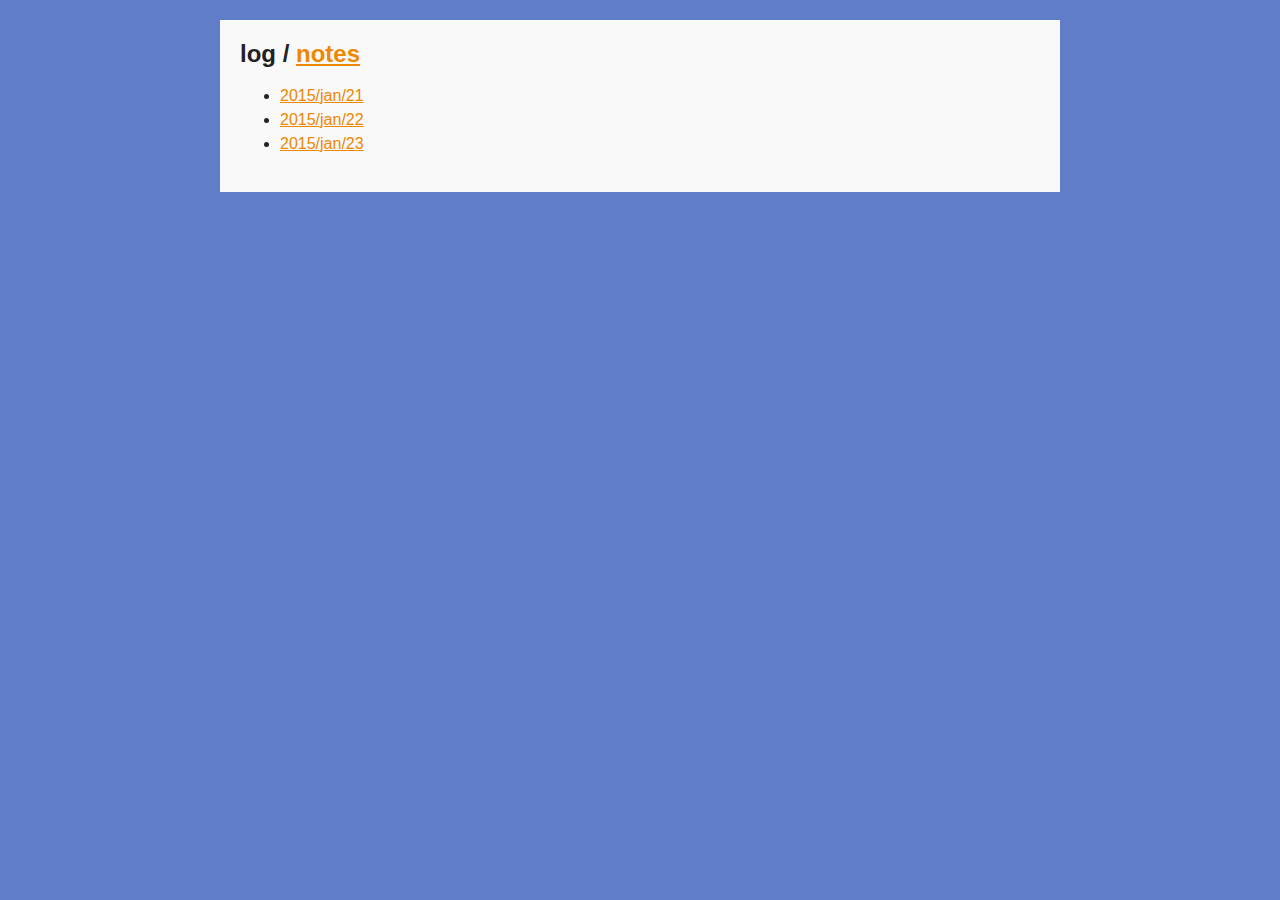
<file: index.html>
<!DOCTYPE html>
<html>
<head>
  <meta charset="utf-8">
  <meta name="generator" content="pandoc">
  <meta name="viewport" content="width=device-width, initial-scale=1.0, user-scalable=yes">
  <title>log</title>
  <style type="text/css">code{white-space: pre;}</style>
  <!--[if lt IE 9]>
    <script src="http://html5shim.googlecode.com/svn/trunk/html5.js"></script>
  <![endif]-->
  <link rel="stylesheet" href="/css/style.css">
</head>
<body>
<div id="body">
<header>
<h1 class="title">log</h1>
</header>
<div id="titlenav"><span id="title">log</span> / <a href="notes/">notes</a></div>


<ul>
<li><a href="log/2015/jan/21.html">2015/jan/21</a></li>
<li><a href="log/2015/jan/22.html">2015/jan/22</a></li>
<li><a href="log/2015/jan/23.html">2015/jan/23</a></li>
</ul>
</div>
</body>
</html>
</file>
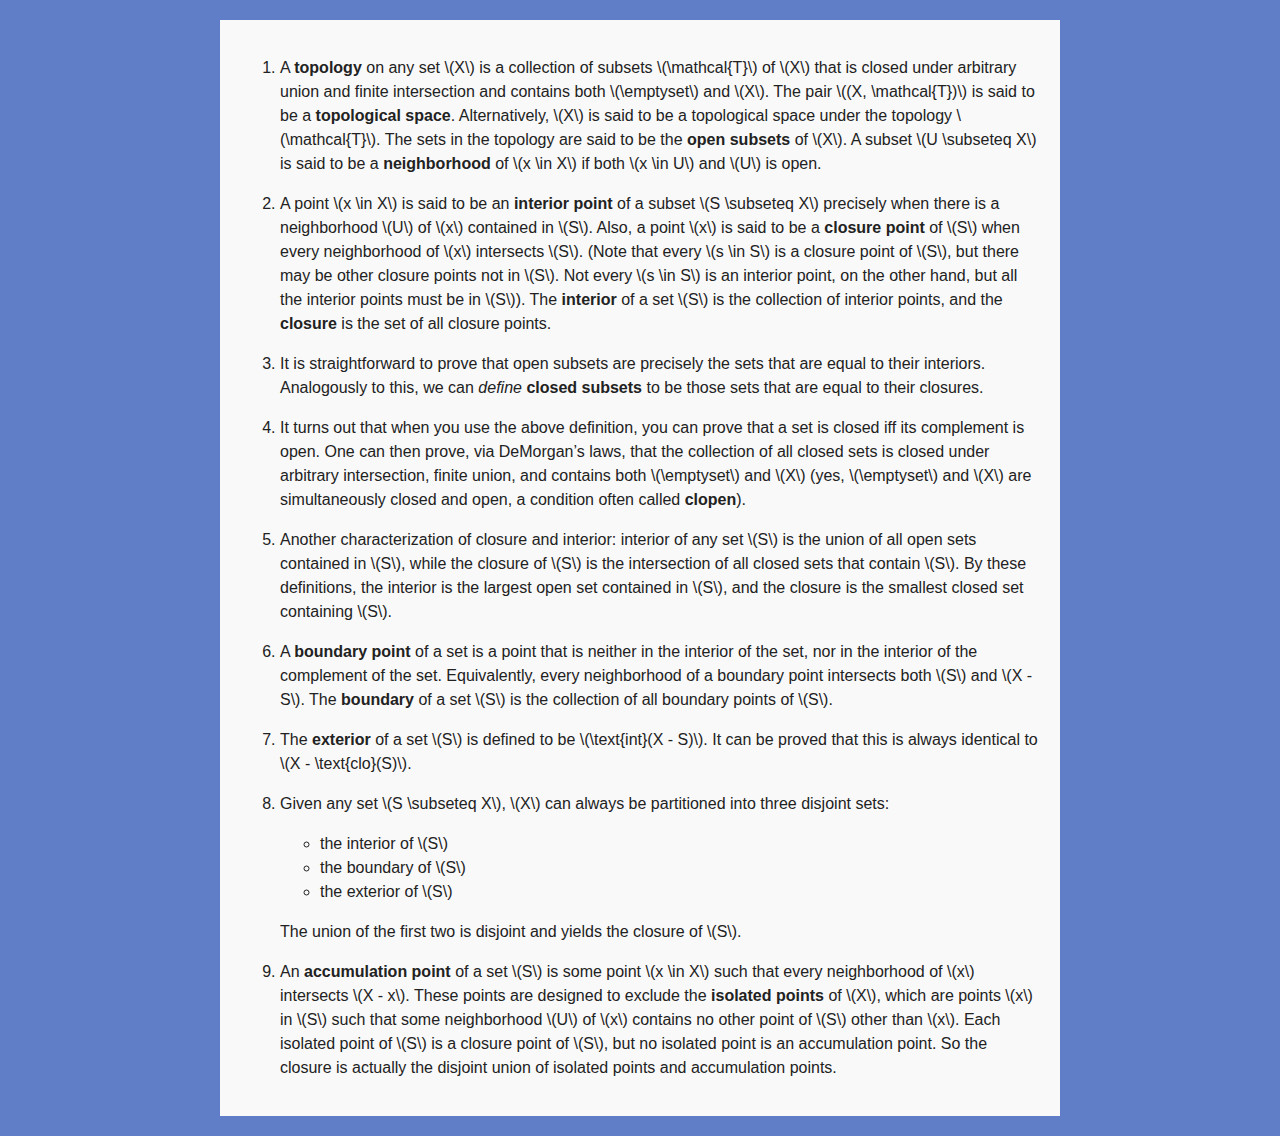
<file: notes/basic_topology.html>
<!DOCTYPE html>
<html>
<head>
  <meta charset="utf-8">
  <meta name="generator" content="pandoc">
  <meta name="viewport" content="width=device-width, initial-scale=1.0, user-scalable=yes">
  <title></title>
  <style type="text/css">code{white-space: pre;}</style>
  <!--[if lt IE 9]>
    <script src="http://html5shim.googlecode.com/svn/trunk/html5.js"></script>
  <![endif]-->
  <link rel="stylesheet" href="/css/style.css">
  <script src="http://cdn.mathjax.org/mathjax/latest/MathJax.js?config=TeX-AMS-MML_HTMLorMML" type="text/javascript">MathJax.Hub.Queue(["Typeset",MathJax.Hub]);</script>
</head>
<body>
<div id="body">
<ol type="1">
<li><p>A <strong>topology</strong> on any set <span class="math">\(X\)</span> is a collection of subsets <span class="math">\(\mathcal{T}\)</span> of <span class="math">\(X\)</span> that is closed under arbitrary union and finite intersection and contains both <span class="math">\(\emptyset\)</span> and <span class="math">\(X\)</span>. The pair <span class="math">\((X, \mathcal{T})\)</span> is said to be a <strong>topological space</strong>. Alternatively, <span class="math">\(X\)</span> is said to be a topological space under the topology <span class="math">\(\mathcal{T}\)</span>. The sets in the topology are said to be the <strong>open subsets</strong> of <span class="math">\(X\)</span>. A subset <span class="math">\(U \subseteq X\)</span> is said to be a <strong>neighborhood</strong> of <span class="math">\(x \in X\)</span> if both <span class="math">\(x \in U\)</span> and <span class="math">\(U\)</span> is open.</p></li>
<li><p>A point <span class="math">\(x \in X\)</span> is said to be an <strong>interior point</strong> of a subset <span class="math">\(S \subseteq X\)</span> precisely when there is a neighborhood <span class="math">\(U\)</span> of <span class="math">\(x\)</span> contained in <span class="math">\(S\)</span>. Also, a point <span class="math">\(x\)</span> is said to be a <strong>closure point</strong> of <span class="math">\(S\)</span> when every neighborhood of <span class="math">\(x\)</span> intersects <span class="math">\(S\)</span>. (Note that every <span class="math">\(s \in S\)</span> is a closure point of <span class="math">\(S\)</span>, but there may be other closure points not in <span class="math">\(S\)</span>. Not every <span class="math">\(s \in S\)</span> is an interior point, on the other hand, but all the interior points must be in <span class="math">\(S\)</span>). The <strong>interior</strong> of a set <span class="math">\(S\)</span> is the collection of interior points, and the <strong>closure</strong> is the set of all closure points.</p></li>
<li><p>It is straightforward to prove that open subsets are precisely the sets that are equal to their interiors. Analogously to this, we can <em>define</em> <strong>closed subsets</strong> to be those sets that are equal to their closures.</p></li>
<li><p>It turns out that when you use the above definition, you can prove that a set is closed iff its complement is open. One can then prove, via DeMorgan’s laws, that the collection of all closed sets is closed under arbitrary intersection, finite union, and contains both <span class="math">\(\emptyset\)</span> and <span class="math">\(X\)</span> (yes, <span class="math">\(\emptyset\)</span> and <span class="math">\(X\)</span> are simultaneously closed and open, a condition often called <strong>clopen</strong>).</p></li>
<li><p>Another characterization of closure and interior: interior of any set <span class="math">\(S\)</span> is the union of all open sets contained in <span class="math">\(S\)</span>, while the closure of <span class="math">\(S\)</span> is the intersection of all closed sets that contain <span class="math">\(S\)</span>. By these definitions, the interior is the largest open set contained in <span class="math">\(S\)</span>, and the closure is the smallest closed set containing <span class="math">\(S\)</span>.</p></li>
<li><p>A <strong>boundary point</strong> of a set is a point that is neither in the interior of the set, nor in the interior of the complement of the set. Equivalently, every neighborhood of a boundary point intersects both <span class="math">\(S\)</span> and <span class="math">\(X - S\)</span>. The <strong>boundary</strong> of a set <span class="math">\(S\)</span> is the collection of all boundary points of <span class="math">\(S\)</span>.</p></li>
<li><p>The <strong>exterior</strong> of a set <span class="math">\(S\)</span> is defined to be <span class="math">\(\text{int}(X - S)\)</span>. It can be proved that this is always identical to <span class="math">\(X - \text{clo}(S)\)</span>.</p></li>
<li><p>Given any set <span class="math">\(S \subseteq X\)</span>, <span class="math">\(X\)</span> can always be partitioned into three disjoint sets:</p>
<ul>
<li>the interior of <span class="math">\(S\)</span></li>
<li>the boundary of <span class="math">\(S\)</span></li>
<li>the exterior of <span class="math">\(S\)</span></li>
</ul>
<p>The union of the first two is disjoint and yields the closure of <span class="math">\(S\)</span>.</p></li>
<li><p>An <strong>accumulation point</strong> of a set <span class="math">\(S\)</span> is some point <span class="math">\(x \in X\)</span> such that every neighborhood of <span class="math">\(x\)</span> intersects <span class="math">\(X - x\)</span>. These points are designed to exclude the <strong>isolated points</strong> of <span class="math">\(X\)</span>, which are points <span class="math">\(x\)</span> in <span class="math">\(S\)</span> such that some neighborhood <span class="math">\(U\)</span> of <span class="math">\(x\)</span> contains no other point of <span class="math">\(S\)</span> other than <span class="math">\(x\)</span>. Each isolated point of <span class="math">\(S\)</span> is a closure point of <span class="math">\(S\)</span>, but no isolated point is an accumulation point. So the closure is actually the disjoint union of isolated points and accumulation points.</p></li>
</ol>
</div>
</body>
</html>
</file>
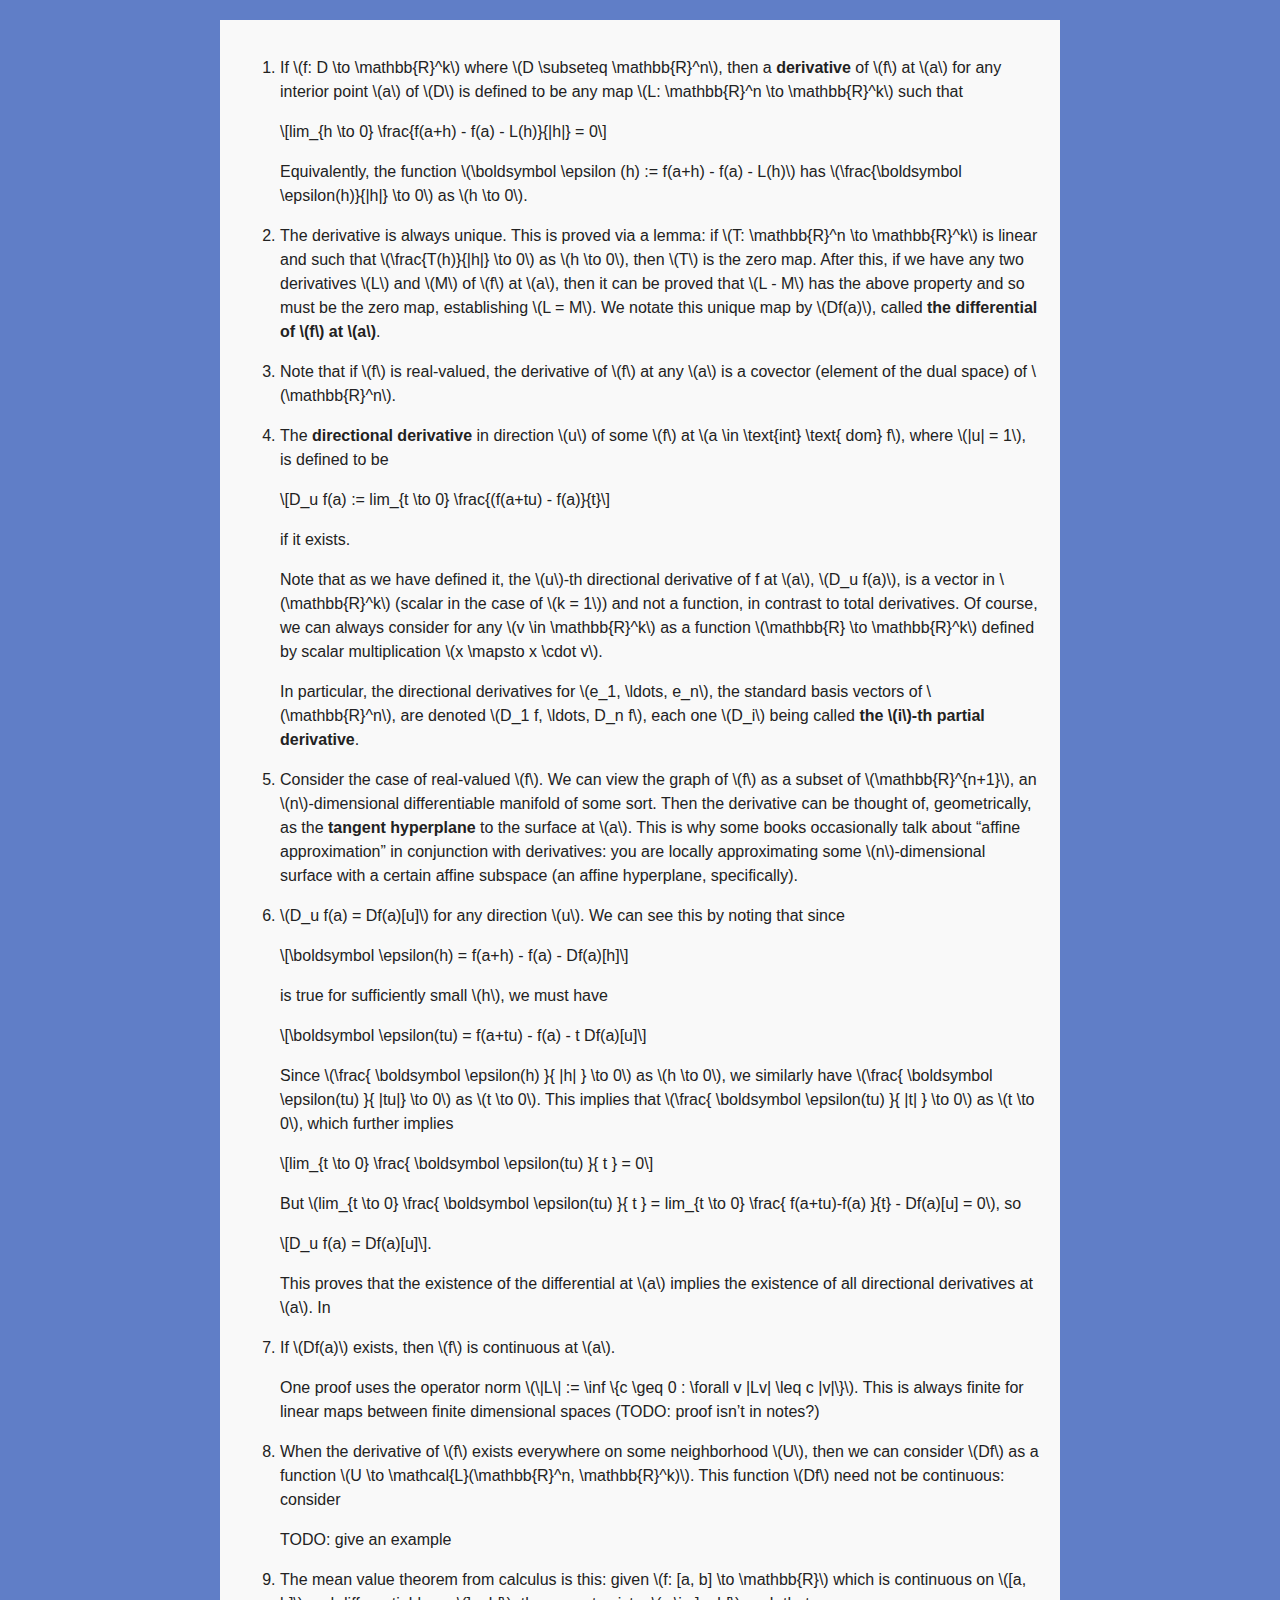
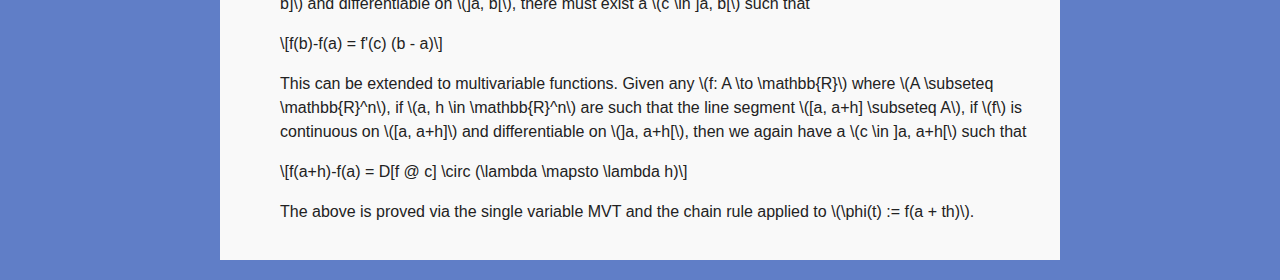
<file: notes/derivatives.html>
<!DOCTYPE html>
<html>
<head>
  <meta charset="utf-8">
  <meta name="generator" content="pandoc">
  <meta name="viewport" content="width=device-width, initial-scale=1.0, user-scalable=yes">
  <title></title>
  <style type="text/css">code{white-space: pre;}</style>
  <!--[if lt IE 9]>
    <script src="http://html5shim.googlecode.com/svn/trunk/html5.js"></script>
  <![endif]-->
  <link rel="stylesheet" href="/css/style.css">
  <script src="http://cdn.mathjax.org/mathjax/latest/MathJax.js?config=TeX-AMS-MML_HTMLorMML" type="text/javascript">MathJax.Hub.Queue(["Typeset",MathJax.Hub]);</script>
</head>
<body>
<div id="body">
<ol type="1">
<li><p>If <span class="math">\(f: D \to \mathbb{R}^k\)</span> where <span class="math">\(D \subseteq \mathbb{R}^n\)</span>, then a <strong>derivative</strong> of <span class="math">\(f\)</span> at <span class="math">\(a\)</span> for any interior point <span class="math">\(a\)</span> of <span class="math">\(D\)</span> is defined to be any map <span class="math">\(L: \mathbb{R}^n \to \mathbb{R}^k\)</span> such that</p>
<p><span class="math">\[lim_{h \to 0} \frac{f(a+h) - f(a) - L(h)}{|h|} = 0\]</span></p>
<p>Equivalently, the function <span class="math">\(\boldsymbol \epsilon (h) := f(a+h) - f(a) - L(h)\)</span> has <span class="math">\(\frac{\boldsymbol \epsilon(h)}{|h|} \to 0\)</span> as <span class="math">\(h \to 0\)</span>.</p></li>
<li><p>The derivative is always unique. This is proved via a lemma: if <span class="math">\(T: \mathbb{R}^n \to \mathbb{R}^k\)</span> is linear and such that <span class="math">\(\frac{T(h)}{|h|} \to 0\)</span> as <span class="math">\(h \to 0\)</span>, then <span class="math">\(T\)</span> is the zero map. After this, if we have any two derivatives <span class="math">\(L\)</span> and <span class="math">\(M\)</span> of <span class="math">\(f\)</span> at <span class="math">\(a\)</span>, then it can be proved that <span class="math">\(L - M\)</span> has the above property and so must be the zero map, establishing <span class="math">\(L = M\)</span>. We notate this unique map by <span class="math">\(Df(a)\)</span>, called <strong>the differential of <span class="math">\(f\)</span> at <span class="math">\(a\)</span></strong>.</p></li>
<li><p>Note that if <span class="math">\(f\)</span> is real-valued, the derivative of <span class="math">\(f\)</span> at any <span class="math">\(a\)</span> is a covector (element of the dual space) of <span class="math">\(\mathbb{R}^n\)</span>.</p></li>
<li><p>The <strong>directional derivative</strong> in direction <span class="math">\(u\)</span> of some <span class="math">\(f\)</span> at <span class="math">\(a \in \text{int} \text{ dom} f\)</span>, where <span class="math">\(|u| = 1\)</span>, is defined to be</p>
<p><span class="math">\[D_u f(a) := lim_{t \to 0} \frac{(f(a+tu) - f(a)}{t}\]</span></p>
<p>if it exists.</p>
<p>Note that as we have defined it, the <span class="math">\(u\)</span>-th directional derivative of f at <span class="math">\(a\)</span>, <span class="math">\(D_u f(a)\)</span>, is a vector in <span class="math">\(\mathbb{R}^k\)</span> (scalar in the case of <span class="math">\(k = 1\)</span>) and not a function, in contrast to total derivatives. Of course, we can always consider for any <span class="math">\(v \in \mathbb{R}^k\)</span> as a function <span class="math">\(\mathbb{R} \to \mathbb{R}^k\)</span> defined by scalar multiplication <span class="math">\(x \mapsto x \cdot v\)</span>.</p>
<p>In particular, the directional derivatives for <span class="math">\(e_1, \ldots, e_n\)</span>, the standard basis vectors of <span class="math">\(\mathbb{R}^n\)</span>, are denoted <span class="math">\(D_1 f, \ldots, D_n f\)</span>, each one <span class="math">\(D_i\)</span> being called <strong>the <span class="math">\(i\)</span>-th partial derivative</strong>.</p></li>
<li><p>Consider the case of real-valued <span class="math">\(f\)</span>. We can view the graph of <span class="math">\(f\)</span> as a subset of <span class="math">\(\mathbb{R}^{n+1}\)</span>, an <span class="math">\(n\)</span>-dimensional differentiable manifold of some sort. Then the derivative can be thought of, geometrically, as the <strong>tangent hyperplane</strong> to the surface at <span class="math">\(a\)</span>. This is why some books occasionally talk about “affine approximation” in conjunction with derivatives: you are locally approximating some <span class="math">\(n\)</span>-dimensional surface with a certain affine subspace (an affine hyperplane, specifically).</p></li>
<li><p><span class="math">\(D_u f(a) = Df(a)[u]\)</span> for any direction <span class="math">\(u\)</span>. We can see this by noting that since</p>
<p><span class="math">\[\boldsymbol \epsilon(h) = f(a+h) - f(a) - Df(a)[h]\]</span></p>
<p>is true for sufficiently small <span class="math">\(h\)</span>, we must have</p>
<p><span class="math">\[\boldsymbol \epsilon(tu) = f(a+tu) - f(a) - t Df(a)[u]\]</span></p>
<p>Since <span class="math">\(\frac{ \boldsymbol \epsilon(h) }{ |h| } \to 0\)</span> as <span class="math">\(h \to 0\)</span>, we similarly have <span class="math">\(\frac{ \boldsymbol \epsilon(tu) }{ |tu|} \to 0\)</span> as <span class="math">\(t \to 0\)</span>. This implies that <span class="math">\(\frac{ \boldsymbol \epsilon(tu) }{ |t| } \to 0\)</span> as <span class="math">\(t \to 0\)</span>, which further implies</p>
<p><span class="math">\[lim_{t \to 0} \frac{ \boldsymbol \epsilon(tu) }{ t } = 0\]</span></p>
<p>But <span class="math">\(lim_{t \to 0} \frac{ \boldsymbol \epsilon(tu) }{ t } = lim_{t \to 0} \frac{ f(a+tu)-f(a) }{t} - Df(a)[u] = 0\)</span>, so</p>
<p><span class="math">\[D_u f(a) = Df(a)[u]\]</span>.</p>
<p>This proves that the existence of the differential at <span class="math">\(a\)</span> implies the existence of all directional derivatives at <span class="math">\(a\)</span>. In</p></li>
<li><p>If <span class="math">\(Df(a)\)</span> exists, then <span class="math">\(f\)</span> is continuous at <span class="math">\(a\)</span>.</p>
<p>One proof uses the operator norm <span class="math">\(\|L\| := \inf \{c \geq 0 : \forall v |Lv| \leq c |v|\}\)</span>. This is always finite for linear maps between finite dimensional spaces (TODO: proof isn’t in notes?)</p></li>
<li><p>When the derivative of <span class="math">\(f\)</span> exists everywhere on some neighborhood <span class="math">\(U\)</span>, then we can consider <span class="math">\(Df\)</span> as a function <span class="math">\(U \to \mathcal{L}(\mathbb{R}^n, \mathbb{R}^k)\)</span>. This function <span class="math">\(Df\)</span> need not be continuous: consider</p>
<p>TODO: give an example</p></li>
<li><p>The mean value theorem from calculus is this: given <span class="math">\(f: [a, b] \to \mathbb{R}\)</span> which is continuous on <span class="math">\([a, b]\)</span> and differentiable on <span class="math">\(]a, b[\)</span>, there must exist a <span class="math">\(c \in ]a, b[\)</span> such that</p>
<p><span class="math">\[f(b)-f(a) = f&#39;(c) (b - a)\]</span></p>
<p>This can be extended to multivariable functions. Given any <span class="math">\(f: A \to \mathbb{R}\)</span> where <span class="math">\(A \subseteq \mathbb{R}^n\)</span>, if <span class="math">\(a, h \in \mathbb{R}^n\)</span> are such that the line segment <span class="math">\([a, a+h] \subseteq A\)</span>, if <span class="math">\(f\)</span> is continuous on <span class="math">\([a, a+h]\)</span> and differentiable on <span class="math">\(]a, a+h[\)</span>, then we again have a <span class="math">\(c \in ]a, a+h[\)</span> such that</p>
<p><span class="math">\[f(a+h)-f(a) = D[f @ c] \circ (\lambda \mapsto \lambda h)\]</span></p>
<p>The above is proved via the single variable MVT and the chain rule applied to <span class="math">\(\phi(t) := f(a + th)\)</span>.</p></li>
</ol>
</div>
</body>
</html>
</file>
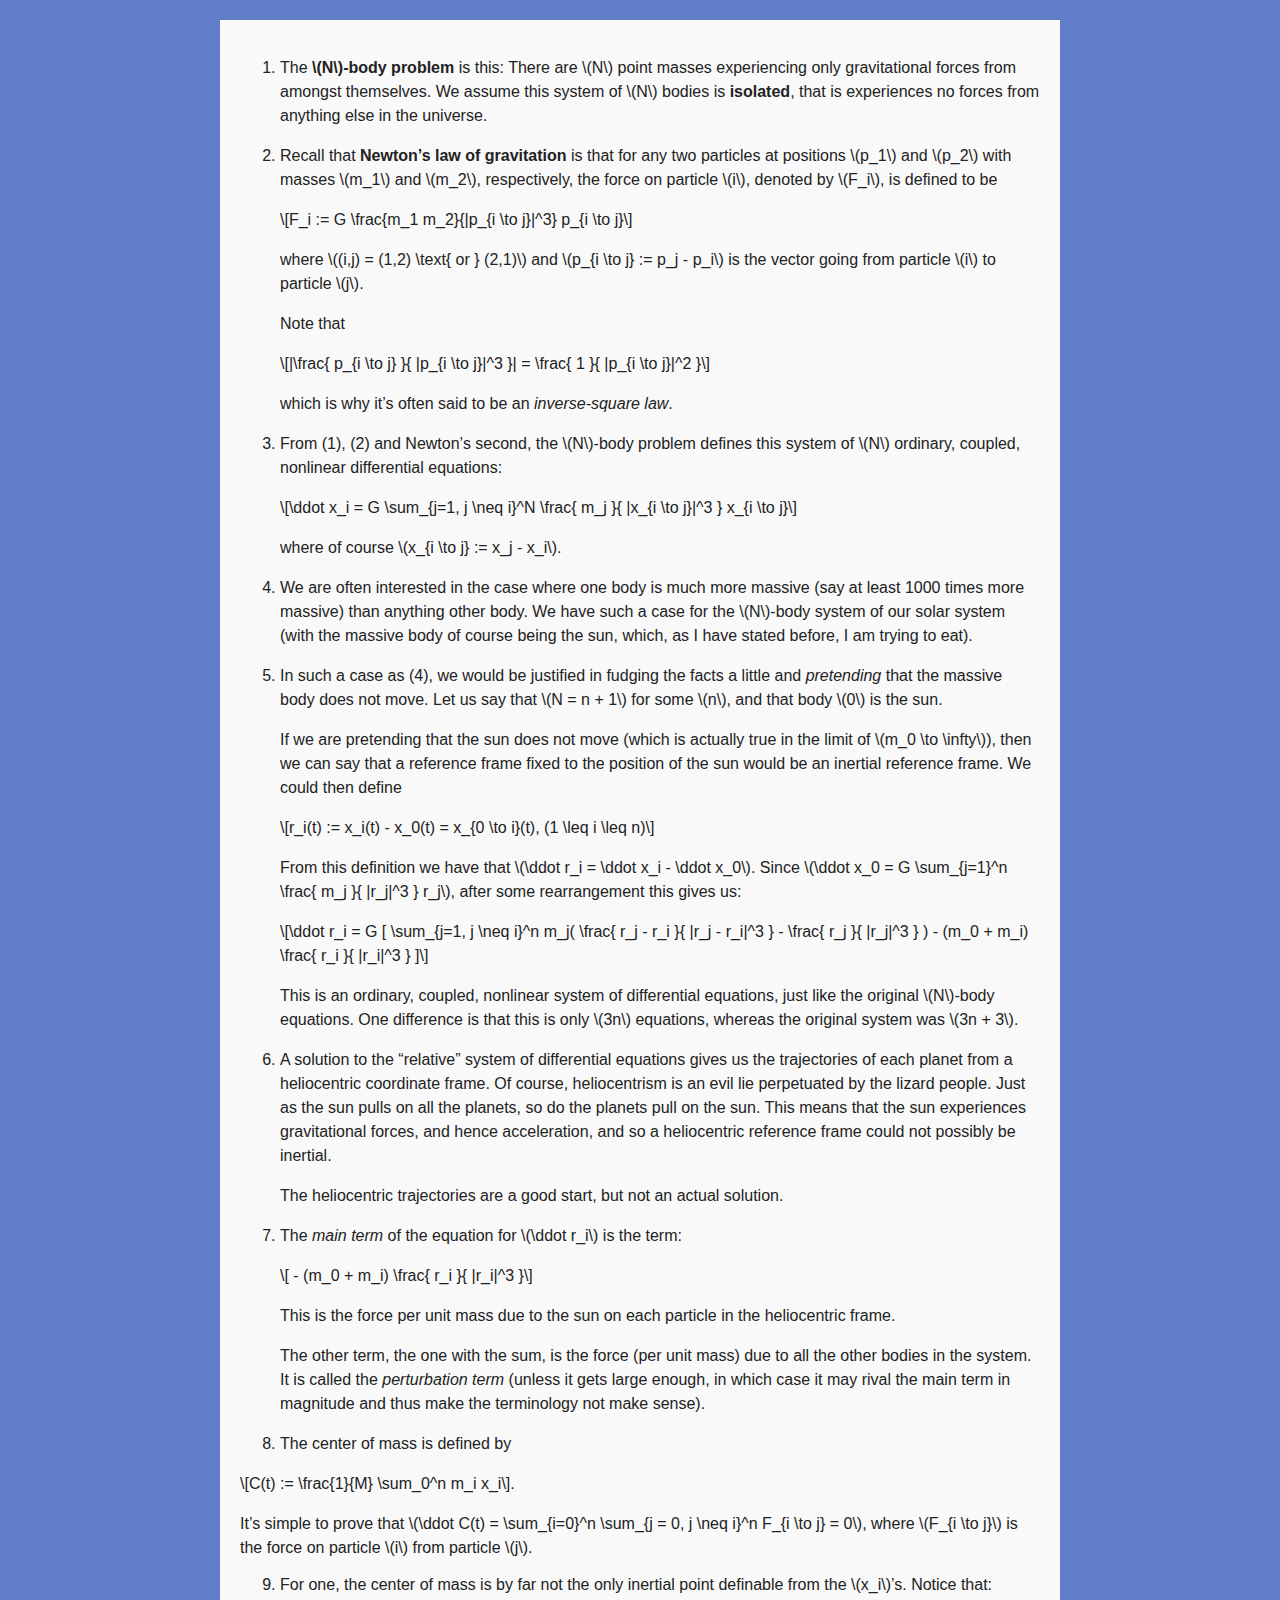
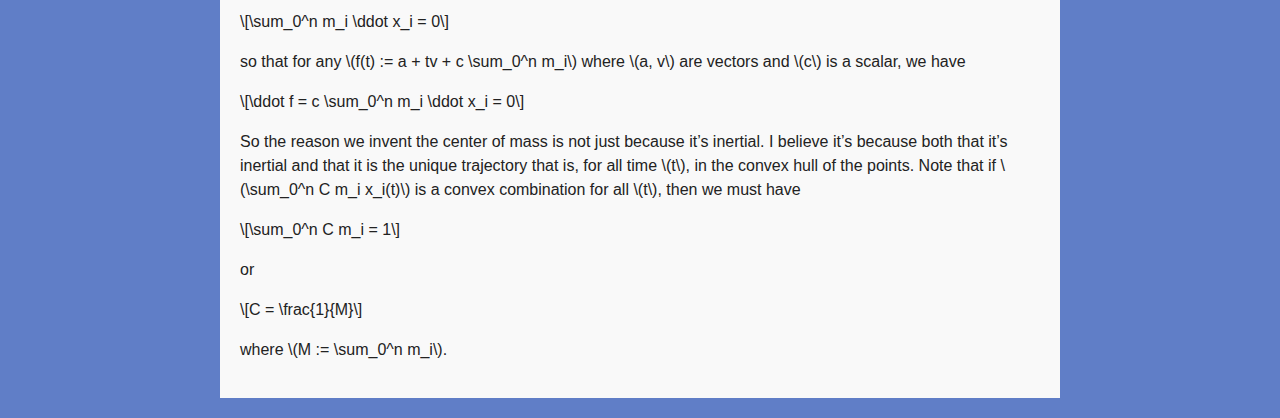
<file: notes/nbody.html>
<!DOCTYPE html>
<html>
<head>
  <meta charset="utf-8">
  <meta name="generator" content="pandoc">
  <meta name="viewport" content="width=device-width, initial-scale=1.0, user-scalable=yes">
  <title></title>
  <style type="text/css">code{white-space: pre;}</style>
  <!--[if lt IE 9]>
    <script src="http://html5shim.googlecode.com/svn/trunk/html5.js"></script>
  <![endif]-->
  <link rel="stylesheet" href="/css/style.css">
  <script src="http://cdn.mathjax.org/mathjax/latest/MathJax.js?config=TeX-AMS-MML_HTMLorMML" type="text/javascript">MathJax.Hub.Queue(["Typeset",MathJax.Hub]);</script>
</head>
<body>
<div id="body">
<ol type="1">
<li><p>The <strong><span class="math">\(N\)</span>-body problem</strong> is this: There are <span class="math">\(N\)</span> point masses experiencing only gravitational forces from amongst themselves. We assume this system of <span class="math">\(N\)</span> bodies is <strong>isolated</strong>, that is experiences no forces from anything else in the universe.</p></li>
<li><p>Recall that <strong>Newton’s law of gravitation</strong> is that for any two particles at positions <span class="math">\(p_1\)</span> and <span class="math">\(p_2\)</span> with masses <span class="math">\(m_1\)</span> and <span class="math">\(m_2\)</span>, respectively, the force on particle <span class="math">\(i\)</span>, denoted by <span class="math">\(F_i\)</span>, is defined to be</p>
<p><span class="math">\[F_i := G \frac{m_1 m_2}{|p_{i \to j}|^3} p_{i \to j}\]</span></p>
<p>where <span class="math">\((i,j) = (1,2) \text{ or } (2,1)\)</span> and <span class="math">\(p_{i \to j} := p_j - p_i\)</span> is the vector going from particle <span class="math">\(i\)</span> to particle <span class="math">\(j\)</span>.</p>
<p>Note that</p>
<p><span class="math">\[|\frac{ p_{i \to j} }{ |p_{i \to j}|^3 }| = \frac{ 1 }{ |p_{i \to j}|^2 }\]</span></p>
<p>which is why it’s often said to be an <em>inverse-square law</em>.</p></li>
<li><p>From (1), (2) and Newton’s second, the <span class="math">\(N\)</span>-body problem defines this system of <span class="math">\(N\)</span> ordinary, coupled, nonlinear differential equations:</p>
<p><span class="math">\[\ddot x_i = G \sum_{j=1, j \neq i}^N \frac{ m_j }{ |x_{i \to j}|^3 } x_{i \to j}\]</span></p>
<p>where of course <span class="math">\(x_{i \to j} := x_j - x_i\)</span>.</p></li>
<li><p>We are often interested in the case where one body is much more massive (say at least 1000 times more massive) than anything other body. We have such a case for the <span class="math">\(N\)</span>-body system of our solar system (with the massive body of course being the sun, which, as I have stated before, I am trying to eat).</p></li>
<li><p>In such a case as (4), we would be justified in fudging the facts a little and <em>pretending</em> that the massive body does not move. Let us say that <span class="math">\(N = n + 1\)</span> for some <span class="math">\(n\)</span>, and that body <span class="math">\(0\)</span> is the sun.</p>
<p>If we are pretending that the sun does not move (which is actually true in the limit of <span class="math">\(m_0 \to \infty\)</span>), then we can say that a reference frame fixed to the position of the sun would be an inertial reference frame. We could then define</p>
<p><span class="math">\[r_i(t) := x_i(t) - x_0(t) = x_{0 \to i}(t), (1 \leq i \leq n)\]</span></p>
<p>From this definition we have that <span class="math">\(\ddot r_i = \ddot x_i - \ddot x_0\)</span>. Since <span class="math">\(\ddot x_0 = G \sum_{j=1}^n \frac{ m_j }{ |r_j|^3 } r_j\)</span>, after some rearrangement this gives us:</p>
<p><span class="math">\[\ddot r_i = G [ 
  \sum_{j=1, j \neq i}^n m_j( \frac{ r_j - r_i }{ |r_j - r_i|^3 } - \frac{ r_j }{ |r_j|^3 } ) 
  - (m_0 + m_i) \frac{ r_i }{ |r_i|^3 }
]\]</span></p>
<p>This is an ordinary, coupled, nonlinear system of differential equations, just like the original <span class="math">\(N\)</span>-body equations. One difference is that this is only <span class="math">\(3n\)</span> equations, whereas the original system was <span class="math">\(3n + 3\)</span>.</p></li>
<li><p>A solution to the “relative” system of differential equations gives us the trajectories of each planet from a heliocentric coordinate frame. Of course, heliocentrism is an evil lie perpetuated by the lizard people. Just as the sun pulls on all the planets, so do the planets pull on the sun. This means that the sun experiences gravitational forces, and hence acceleration, and so a heliocentric reference frame could not possibly be inertial.</p>
<p>The heliocentric trajectories are a good start, but not an actual solution.</p></li>
<li><p>The <em>main term</em> of the equation for <span class="math">\(\ddot r_i\)</span> is the term:</p>
<p><span class="math">\[ - (m_0 + m_i) \frac{ r_i }{ |r_i|^3 }\]</span></p>
<p>This is the force per unit mass due to the sun on each particle in the heliocentric frame.</p>
<p>The other term, the one with the sum, is the force (per unit mass) due to all the other bodies in the system. It is called the <em>perturbation term</em> (unless it gets large enough, in which case it may rival the main term in magnitude and thus make the terminology not make sense).</p></li>
<li><p>The center of mass is defined by</p></li>
</ol>
<p><span class="math">\[C(t) := \frac{1}{M} \sum_0^n m_i x_i\]</span>.</p>
<p>It’s simple to prove that <span class="math">\(\ddot C(t) = \sum_{i=0}^n \sum_{j = 0, j \neq i}^n F_{i \to j} = 0\)</span>, where <span class="math">\(F_{i \to j}\)</span> is the force on particle <span class="math">\(i\)</span> from particle <span class="math">\(j\)</span>.</p>
<ol start="9" type="1">
<li>For one, the center of mass is by far not the only inertial point definable from the <span class="math">\(x_i\)</span>’s. Notice that:</li>
</ol>
<p><span class="math">\[\sum_0^n m_i \ddot x_i = 0\]</span></p>
<p>so that for any <span class="math">\(f(t) := a + tv + c \sum_0^n m_i\)</span> where <span class="math">\(a, v\)</span> are vectors and <span class="math">\(c\)</span> is a scalar, we have</p>
<p><span class="math">\[\ddot f = c \sum_0^n m_i \ddot x_i = 0\]</span></p>
<p>So the reason we invent the center of mass is not just because it’s inertial. I believe it’s because both that it’s inertial and that it is the unique trajectory that is, for all time <span class="math">\(t\)</span>, in the convex hull of the points. Note that if <span class="math">\(\sum_0^n C m_i x_i(t)\)</span> is a convex combination for all <span class="math">\(t\)</span>, then we must have</p>
<p><span class="math">\[\sum_0^n C m_i = 1\]</span></p>
<p>or</p>
<p><span class="math">\[C = \frac{1}{M}\]</span></p>
<p>where <span class="math">\(M := \sum_0^n m_i\)</span>.</p>
</div>
</body>
</html>
</file>
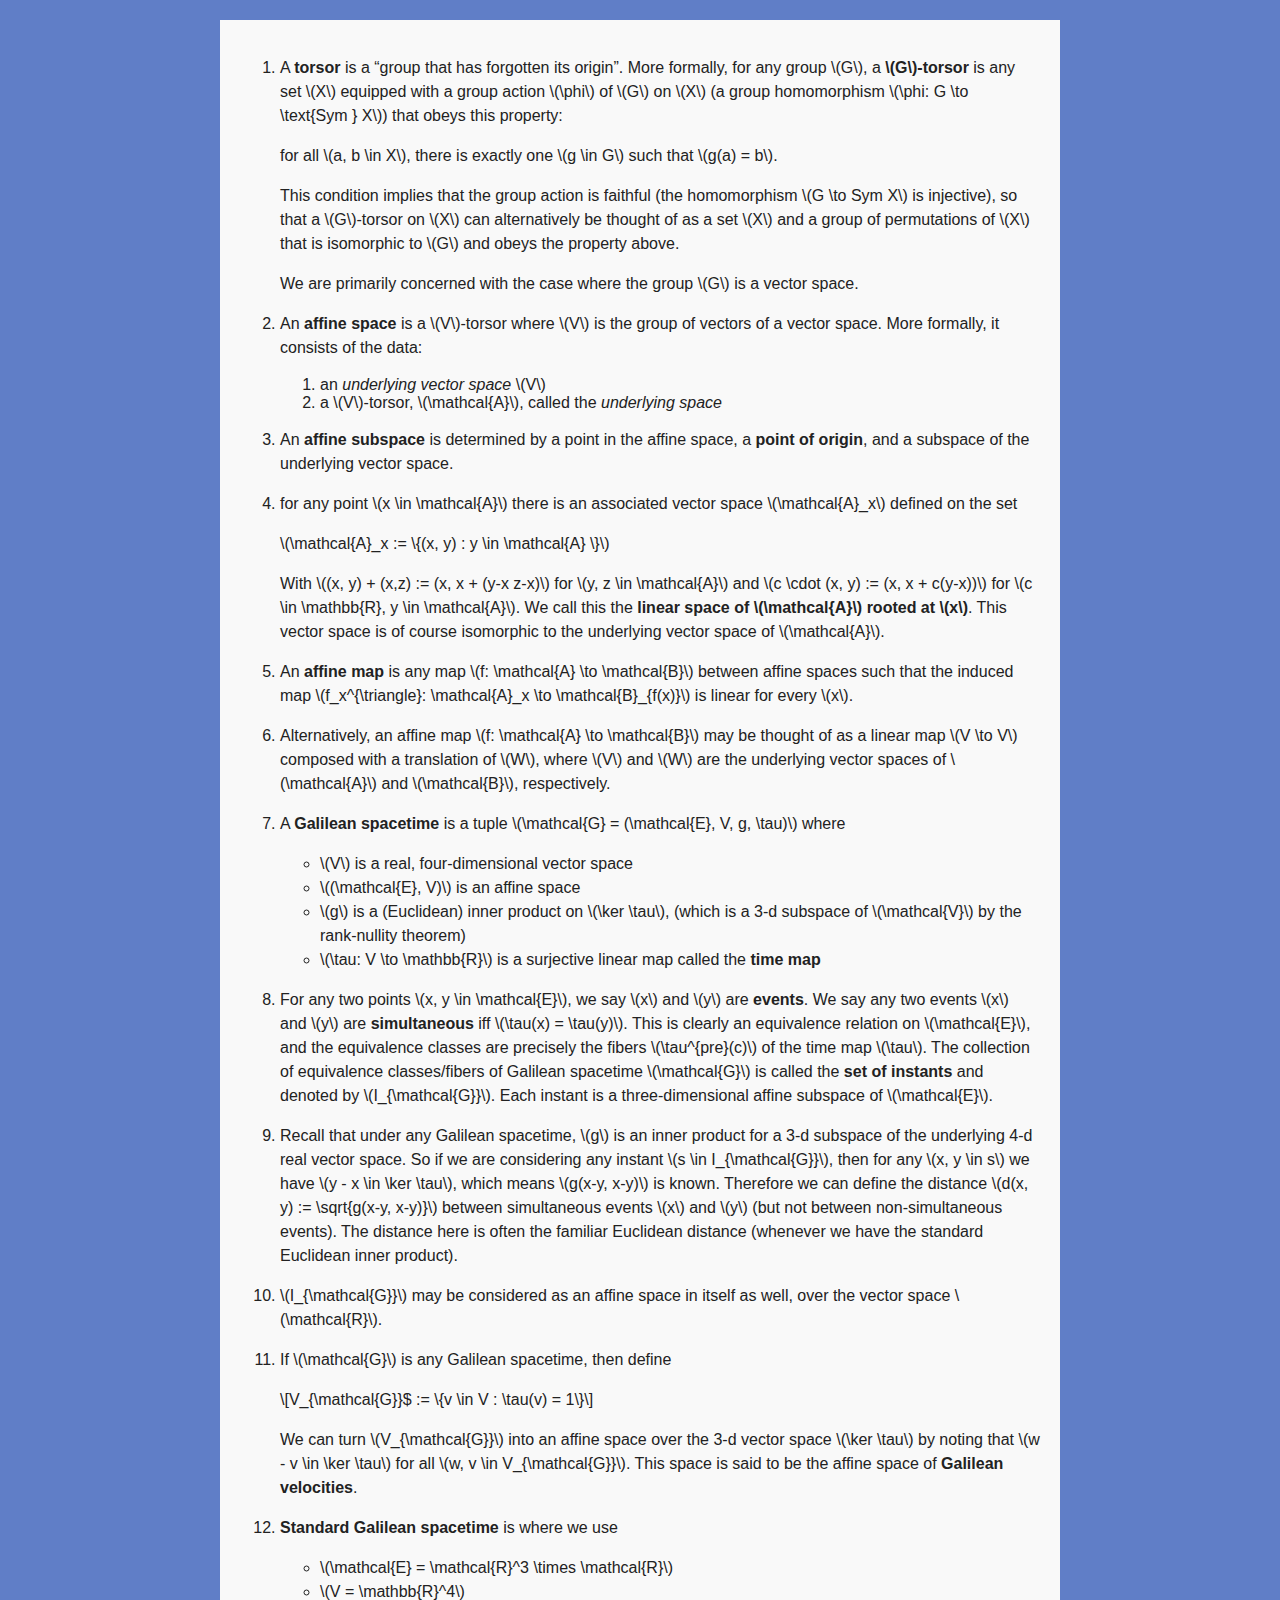
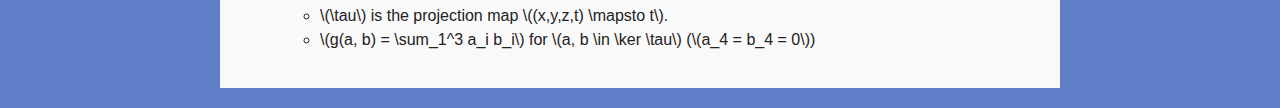
<file: notes/torsors_galilean_spacetime.html>
<!DOCTYPE html>
<html>
<head>
  <meta charset="utf-8">
  <meta name="generator" content="pandoc">
  <meta name="viewport" content="width=device-width, initial-scale=1.0, user-scalable=yes">
  <title></title>
  <style type="text/css">code{white-space: pre;}</style>
  <!--[if lt IE 9]>
    <script src="http://html5shim.googlecode.com/svn/trunk/html5.js"></script>
  <![endif]-->
  <link rel="stylesheet" href="/css/style.css">
  <script src="http://cdn.mathjax.org/mathjax/latest/MathJax.js?config=TeX-AMS-MML_HTMLorMML" type="text/javascript">MathJax.Hub.Queue(["Typeset",MathJax.Hub]);</script>
</head>
<body>
<div id="body">
<ol type="1">
<li><p>A <strong>torsor</strong> is a “group that has forgotten its origin”. More formally, for any group <span class="math">\(G\)</span>, a <strong><span class="math">\(G\)</span>-torsor</strong> is any set <span class="math">\(X\)</span> equipped with a group action <span class="math">\(\phi\)</span> of <span class="math">\(G\)</span> on <span class="math">\(X\)</span> (a group homomorphism <span class="math">\(\phi: G \to \text{Sym } X\)</span>) that obeys this property:</p>
<p>for all <span class="math">\(a, b \in X\)</span>, there is exactly one <span class="math">\(g \in G\)</span> such that <span class="math">\(g(a) = b\)</span>.</p>
<p>This condition implies that the group action is faithful (the homomorphism <span class="math">\(G \to Sym X\)</span> is injective), so that a <span class="math">\(G\)</span>-torsor on <span class="math">\(X\)</span> can alternatively be thought of as a set <span class="math">\(X\)</span> and a group of permutations of <span class="math">\(X\)</span> that is isomorphic to <span class="math">\(G\)</span> and obeys the property above.</p>
<p>We are primarily concerned with the case where the group <span class="math">\(G\)</span> is a vector space.</p></li>
<li><p>An <strong>affine space</strong> is a <span class="math">\(V\)</span>-torsor where <span class="math">\(V\)</span> is the group of vectors of a vector space. More formally, it consists of the data:</p>
<ol type="1">
<li>an <em>underlying vector space</em> <span class="math">\(V\)</span></li>
<li>a <span class="math">\(V\)</span>-torsor, <span class="math">\(\mathcal{A}\)</span>, called the <em>underlying space</em></li>
</ol></li>
<li><p>An <strong>affine subspace</strong> is determined by a point in the affine space, a <strong>point of origin</strong>, and a subspace of the underlying vector space.</p></li>
<li><p>for any point <span class="math">\(x \in \mathcal{A}\)</span> there is an associated vector space <span class="math">\(\mathcal{A}_x\)</span> defined on the set</p>
<p><span class="math">\(\mathcal{A}_x := \{(x, y) : y \in \mathcal{A} \}\)</span></p>
<p>With <span class="math">\((x, y) + (x,z) := (x, x + (y-x  z-x)\)</span> for <span class="math">\(y, z \in \mathcal{A}\)</span> and <span class="math">\(c \cdot (x, y) := (x, x + c(y-x))\)</span> for <span class="math">\(c \in \mathbb{R}, y \in \mathcal{A}\)</span>. We call this the <strong>linear space of <span class="math">\(\mathcal{A}\)</span> rooted at <span class="math">\(x\)</span></strong>. This vector space is of course isomorphic to the underlying vector space of <span class="math">\(\mathcal{A}\)</span>.</p></li>
<li><p>An <strong>affine map</strong> is any map <span class="math">\(f: \mathcal{A} \to \mathcal{B}\)</span> between affine spaces such that the induced map <span class="math">\(f_x^{\triangle}: \mathcal{A}_x \to \mathcal{B}_{f(x)}\)</span> is linear for every <span class="math">\(x\)</span>.</p></li>
<li><p>Alternatively, an affine map <span class="math">\(f: \mathcal{A} \to \mathcal{B}\)</span> may be thought of as a linear map <span class="math">\(V \to V\)</span> composed with a translation of <span class="math">\(W\)</span>, where <span class="math">\(V\)</span> and <span class="math">\(W\)</span> are the underlying vector spaces of <span class="math">\(\mathcal{A}\)</span> and <span class="math">\(\mathcal{B}\)</span>, respectively.</p></li>
<li><p>A <strong>Galilean spacetime</strong> is a tuple <span class="math">\(\mathcal{G} = (\mathcal{E}, V, g, \tau)\)</span> where</p>
<ul>
<li><span class="math">\(V\)</span> is a real, four-dimensional vector space</li>
<li><span class="math">\((\mathcal{E}, V)\)</span> is an affine space</li>
<li><span class="math">\(g\)</span> is a (Euclidean) inner product on <span class="math">\(\ker \tau\)</span>, (which is a 3-d subspace of <span class="math">\(\mathcal{V}\)</span> by the rank-nullity theorem)</li>
<li><span class="math">\(\tau: V \to \mathbb{R}\)</span> is a surjective linear map called the <strong>time map</strong></li>
</ul></li>
<li><p>For any two points <span class="math">\(x, y \in \mathcal{E}\)</span>, we say <span class="math">\(x\)</span> and <span class="math">\(y\)</span> are <strong>events</strong>. We say any two events <span class="math">\(x\)</span> and <span class="math">\(y\)</span> are <strong>simultaneous</strong> iff <span class="math">\(\tau(x) = \tau(y)\)</span>. This is clearly an equivalence relation on <span class="math">\(\mathcal{E}\)</span>, and the equivalence classes are precisely the fibers <span class="math">\(\tau^{pre}(c)\)</span> of the time map <span class="math">\(\tau\)</span>. The collection of equivalence classes/fibers of Galilean spacetime <span class="math">\(\mathcal{G}\)</span> is called the <strong>set of instants</strong> and denoted by <span class="math">\(I_{\mathcal{G}}\)</span>. Each instant is a three-dimensional affine subspace of <span class="math">\(\mathcal{E}\)</span>.</p></li>
<li><p>Recall that under any Galilean spacetime, <span class="math">\(g\)</span> is an inner product for a 3-d subspace of the underlying 4-d real vector space. So if we are considering any instant <span class="math">\(s \in I_{\mathcal{G}}\)</span>, then for any <span class="math">\(x, y \in s\)</span> we have <span class="math">\(y - x \in \ker \tau\)</span>, which means <span class="math">\(g(x-y, x-y)\)</span> is known. Therefore we can define the distance <span class="math">\(d(x, y) := \sqrt{g(x-y, x-y)}\)</span> between simultaneous events <span class="math">\(x\)</span> and <span class="math">\(y\)</span> (but not between non-simultaneous events). The distance here is often the familiar Euclidean distance (whenever we have the standard Euclidean inner product).</p></li>
<li><p><span class="math">\(I_{\mathcal{G}}\)</span> may be considered as an affine space in itself as well, over the vector space <span class="math">\(\mathcal{R}\)</span>.</p></li>
<li><p>If <span class="math">\(\mathcal{G}\)</span> is any Galilean spacetime, then define</p>
<p><span class="math">\[V_{\mathcal{G}}$ := \{v \in V : \tau(v) = 1\}\]</span></p>
<p>We can turn <span class="math">\(V_{\mathcal{G}}\)</span> into an affine space over the 3-d vector space <span class="math">\(\ker \tau\)</span> by noting that <span class="math">\(w - v \in \ker \tau\)</span> for all <span class="math">\(w, v \in V_{\mathcal{G}}\)</span>. This space is said to be the affine space of <strong>Galilean velocities</strong>.</p></li>
<li><p><strong>Standard Galilean spacetime</strong> is where we use</p>
<ul>
<li><span class="math">\(\mathcal{E} = \mathcal{R}^3 \times \mathcal{R}\)</span></li>
<li><span class="math">\(V = \mathbb{R}^4\)</span></li>
<li><span class="math">\(\tau\)</span> is the projection map <span class="math">\((x,y,z,t) \mapsto t\)</span>.</li>
<li><span class="math">\(g(a, b) = \sum_1^3 a_i b_i\)</span> for <span class="math">\(a, b \in \ker \tau\)</span> (<span class="math">\(a_4 = b_4 = 0\)</span>)</li>
</ul></li>
</ol>
</div>
</body>
</html>
</file>
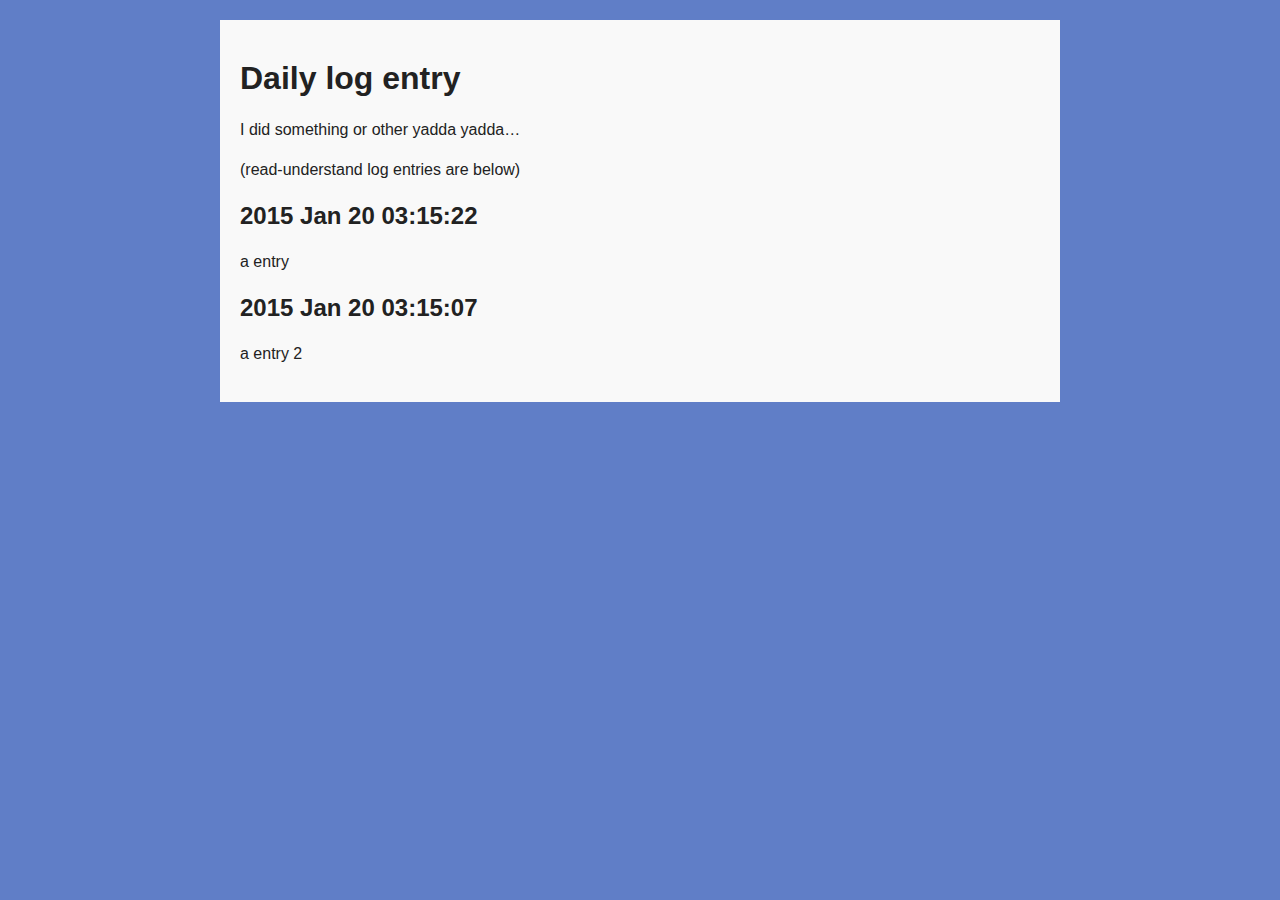
<file: log/2015/jan/20.html>
<!DOCTYPE html>
<html>
<head>
  <meta charset="utf-8">
  <meta name="generator" content="pandoc">
  <meta name="viewport" content="width=device-width, initial-scale=1.0, user-scalable=yes">
  <title></title>
  <style type="text/css">code{white-space: pre;}</style>
  <!--[if lt IE 9]>
    <script src="http://html5shim.googlecode.com/svn/trunk/html5.js"></script>
  <![endif]-->
  <link rel="stylesheet" href="/css/style.css">
</head>
<body>
<div id="body">
<h1 id="daily-log-entry">Daily log entry</h1>
<p>I did something or other yadda yadda…</p>
<p>(read-understand log entries are below)</p>
<h2 id="jan-20-031522">2015 Jan 20 03:15:22</h2>
<p>a entry</p>
<h2 id="jan-20-031507">2015 Jan 20 03:15:07</h2>
<p>a entry 2</p>
</div>
</body>
</html>
</file>
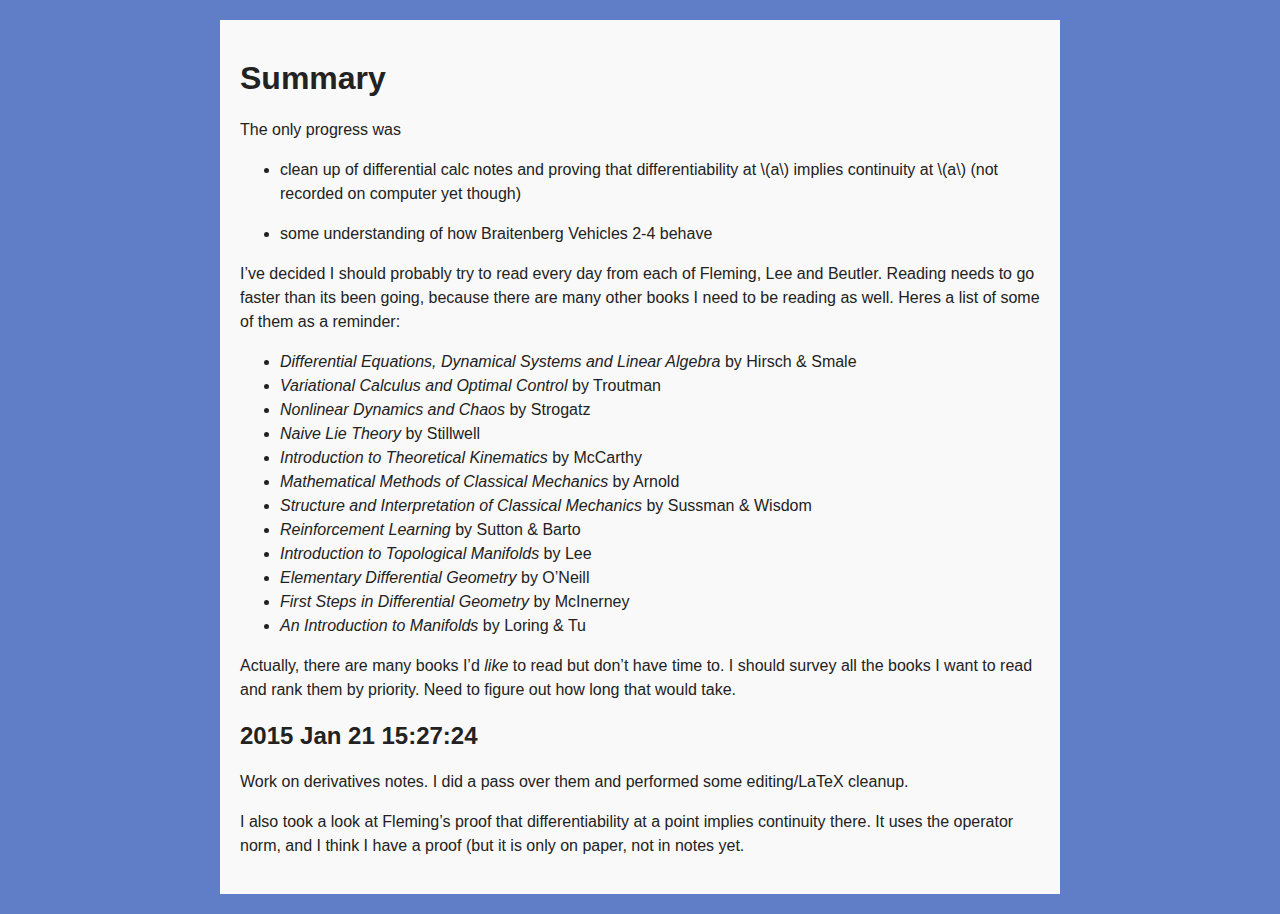
<file: log/2015/jan/21.html>
<!DOCTYPE html>
<html>
<head>
  <meta charset="utf-8">
  <meta name="generator" content="pandoc">
  <meta name="viewport" content="width=device-width, initial-scale=1.0, user-scalable=yes">
  <title></title>
  <style type="text/css">code{white-space: pre;}</style>
  <!--[if lt IE 9]>
    <script src="http://html5shim.googlecode.com/svn/trunk/html5.js"></script>
  <![endif]-->
  <link rel="stylesheet" href="/css/style.css">
  <script src="http://cdn.mathjax.org/mathjax/latest/MathJax.js?config=TeX-AMS-MML_HTMLorMML" type="text/javascript">MathJax.Hub.Queue(["Typeset",MathJax.Hub]);</script>
</head>
<body>
<div id="body">
<h1 id="summary">Summary</h1>
<p>The only progress was</p>
<ul>
<li><p>clean up of differential calc notes and proving that differentiability at <span class="math">\(a\)</span> implies continuity at <span class="math">\(a\)</span> (not recorded on computer yet though)</p></li>
<li><p>some understanding of how Braitenberg Vehicles 2-4 behave</p></li>
</ul>
<p>I’ve decided I should probably try to read every day from each of Fleming, Lee and Beutler. Reading needs to go faster than its been going, because there are many other books I need to be reading as well. Heres a list of some of them as a reminder:</p>
<ul>
<li><em>Differential Equations, Dynamical Systems and Linear Algebra</em> by Hirsch &amp; Smale</li>
<li><em>Variational Calculus and Optimal Control</em> by Troutman</li>
<li><em>Nonlinear Dynamics and Chaos</em> by Strogatz</li>
<li><em>Naive Lie Theory</em> by Stillwell</li>
<li><em>Introduction to Theoretical Kinematics</em> by McCarthy</li>
<li><em>Mathematical Methods of Classical Mechanics</em> by Arnold</li>
<li><em>Structure and Interpretation of Classical Mechanics</em> by Sussman &amp; Wisdom</li>
<li><em>Reinforcement Learning</em> by Sutton &amp; Barto</li>
<li><em>Introduction to Topological Manifolds</em> by Lee</li>
<li><em>Elementary Differential Geometry</em> by O’Neill</li>
<li><em>First Steps in Differential Geometry</em> by McInerney</li>
<li><em>An Introduction to Manifolds</em> by Loring &amp; Tu</li>
</ul>
<p>Actually, there are many books I’d <em>like</em> to read but don’t have time to. I should survey all the books I want to read and rank them by priority. Need to figure out how long that would take.</p>
<h2 id="jan-21-152724">2015 Jan 21 15:27:24</h2>
<p>Work on derivatives notes. I did a pass over them and performed some editing/LaTeX cleanup.</p>
<p>I also took a look at Fleming’s proof that differentiability at a point implies continuity there. It uses the operator norm, and I think I have a proof (but it is only on paper, not in notes yet.</p>
</div>
</body>
</html>
</file>
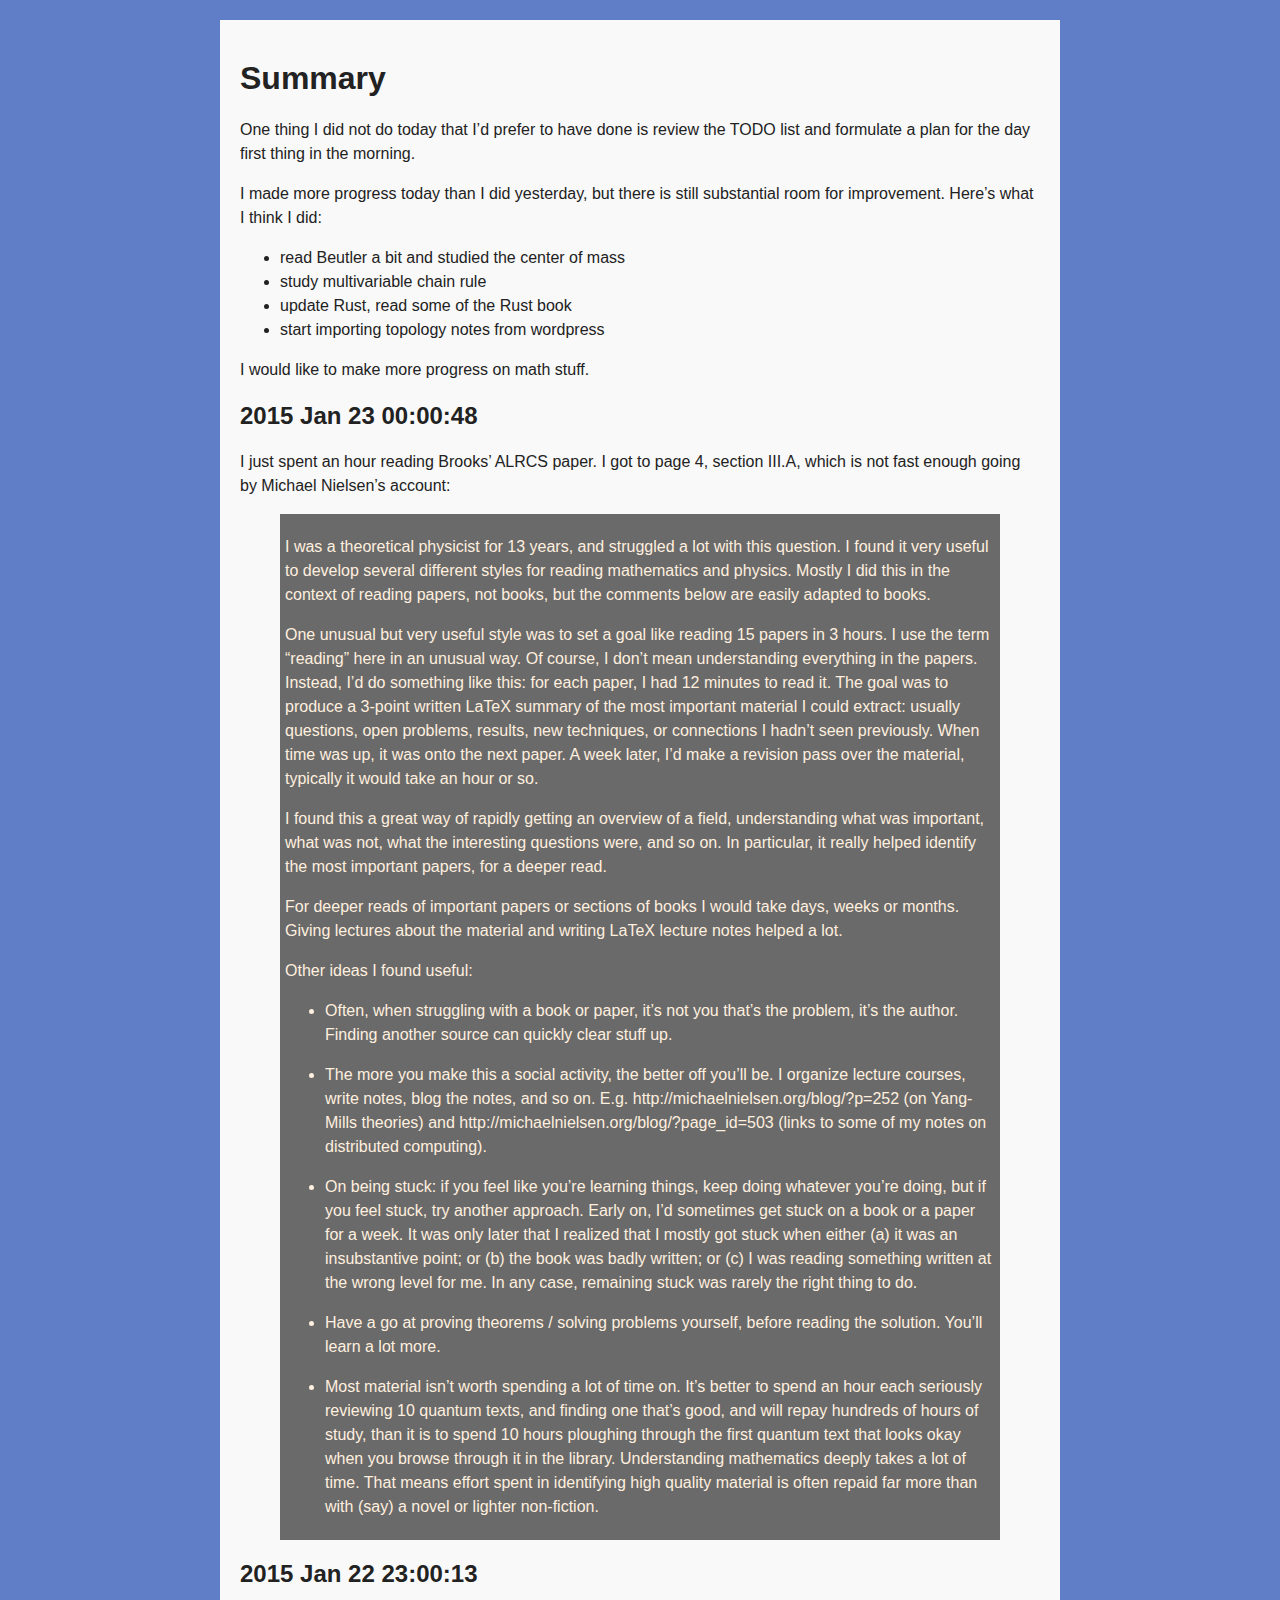
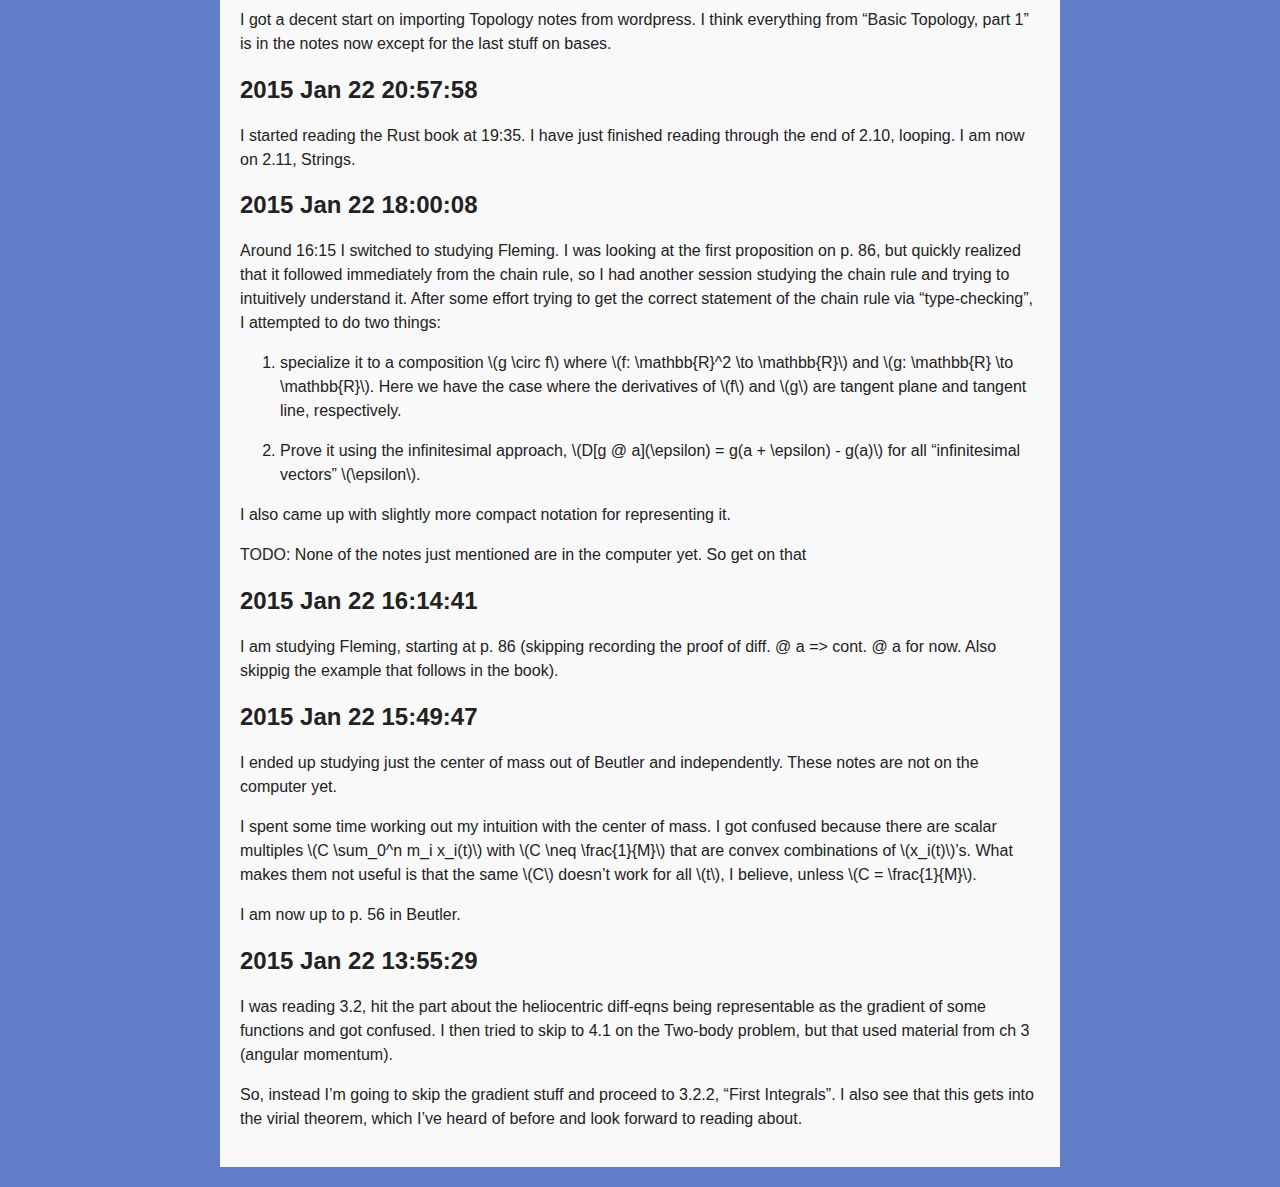
<file: log/2015/jan/22.html>
<!DOCTYPE html>
<html>
<head>
  <meta charset="utf-8">
  <meta name="generator" content="pandoc">
  <meta name="viewport" content="width=device-width, initial-scale=1.0, user-scalable=yes">
  <title></title>
  <style type="text/css">code{white-space: pre;}</style>
  <!--[if lt IE 9]>
    <script src="http://html5shim.googlecode.com/svn/trunk/html5.js"></script>
  <![endif]-->
  <link rel="stylesheet" href="/css/style.css">
  <script src="http://cdn.mathjax.org/mathjax/latest/MathJax.js?config=TeX-AMS-MML_HTMLorMML" type="text/javascript">MathJax.Hub.Queue(["Typeset",MathJax.Hub]);</script>
</head>
<body>
<div id="body">
<h1 id="summary">Summary</h1>
<p>One thing I did not do today that I’d prefer to have done is review the TODO list and formulate a plan for the day first thing in the morning.</p>
<p>I made more progress today than I did yesterday, but there is still substantial room for improvement. Here’s what I think I did:</p>
<ul>
<li>read Beutler a bit and studied the center of mass</li>
<li>study multivariable chain rule</li>
<li>update Rust, read some of the Rust book</li>
<li>start importing topology notes from wordpress</li>
</ul>
<p>I would like to make more progress on math stuff.</p>
<h2 id="jan-23-000048">2015 Jan 23 00:00:48</h2>
<p>I just spent an hour reading Brooks’ ALRCS paper. I got to page 4, section III.A, which is not fast enough going by Michael Nielsen’s account:</p>
<blockquote>
<p>I was a theoretical physicist for 13 years, and struggled a lot with this question. I found it very useful to develop several different styles for reading mathematics and physics. Mostly I did this in the context of reading papers, not books, but the comments below are easily adapted to books.</p>
<p>One unusual but very useful style was to set a goal like reading 15 papers in 3 hours. I use the term “reading” here in an unusual way. Of course, I don’t mean understanding everything in the papers. Instead, I’d do something like this: for each paper, I had 12 minutes to read it. The goal was to produce a 3-point written LaTeX summary of the most important material I could extract: usually questions, open problems, results, new techniques, or connections I hadn’t seen previously. When time was up, it was onto the next paper. A week later, I’d make a revision pass over the material, typically it would take an hour or so.</p>
<p>I found this a great way of rapidly getting an overview of a field, understanding what was important, what was not, what the interesting questions were, and so on. In particular, it really helped identify the most important papers, for a deeper read.</p>
<p>For deeper reads of important papers or sections of books I would take days, weeks or months. Giving lectures about the material and writing LaTeX lecture notes helped a lot.</p>
<p>Other ideas I found useful:</p>
<ul>
<li><p>Often, when struggling with a book or paper, it’s not you that’s the problem, it’s the author. Finding another source can quickly clear stuff up.</p></li>
<li><p>The more you make this a social activity, the better off you’ll be. I organize lecture courses, write notes, blog the notes, and so on. E.g. http://michaelnielsen.org/blog/?p=252 (on Yang-Mills theories) and http://michaelnielsen.org/blog/?page_id=503 (links to some of my notes on distributed computing).</p></li>
<li><p>On being stuck: if you feel like you’re learning things, keep doing whatever you’re doing, but if you feel stuck, try another approach. Early on, I’d sometimes get stuck on a book or a paper for a week. It was only later that I realized that I mostly got stuck when either (a) it was an insubstantive point; or (b) the book was badly written; or (c) I was reading something written at the wrong level for me. In any case, remaining stuck was rarely the right thing to do.</p></li>
<li><p>Have a go at proving theorems / solving problems yourself, before reading the solution. You’ll learn a lot more.</p></li>
<li><p>Most material isn’t worth spending a lot of time on. It’s better to spend an hour each seriously reviewing 10 quantum texts, and finding one that’s good, and will repay hundreds of hours of study, than it is to spend 10 hours ploughing through the first quantum text that looks okay when you browse through it in the library. Understanding mathematics deeply takes a lot of time. That means effort spent in identifying high quality material is often repaid far more than with (say) a novel or lighter non-fiction.</p></li>
</ul>
</blockquote>
<h2 id="jan-22-230013">2015 Jan 22 23:00:13</h2>
<p>I got a decent start on importing Topology notes from wordpress. I think everything from “Basic Topology, part 1” is in the notes now except for the last stuff on bases.</p>
<h2 id="jan-22-205758">2015 Jan 22 20:57:58</h2>
<p>I started reading the Rust book at 19:35. I have just finished reading through the end of 2.10, looping. I am now on 2.11, Strings.</p>
<h2 id="jan-22-180008">2015 Jan 22 18:00:08</h2>
<p>Around 16:15 I switched to studying Fleming. I was looking at the first proposition on p. 86, but quickly realized that it followed immediately from the chain rule, so I had another session studying the chain rule and trying to intuitively understand it. After some effort trying to get the correct statement of the chain rule via “type-checking”, I attempted to do two things:</p>
<ol type="1">
<li><p>specialize it to a composition <span class="math">\(g \circ f\)</span> where <span class="math">\(f: \mathbb{R}^2 \to \mathbb{R}\)</span> and <span class="math">\(g: \mathbb{R} \to \mathbb{R}\)</span>. Here we have the case where the derivatives of <span class="math">\(f\)</span> and <span class="math">\(g\)</span> are tangent plane and tangent line, respectively.</p></li>
<li><p>Prove it using the infinitesimal approach, <span class="math">\(D[g @ a](\epsilon) = g(a + \epsilon) - g(a)\)</span> for all “infinitesimal vectors” <span class="math">\(\epsilon\)</span>.</p></li>
</ol>
<p>I also came up with slightly more compact notation for representing it.</p>
<p>TODO: None of the notes just mentioned are in the computer yet. So get on that</p>
<h2 id="jan-22-161441">2015 Jan 22 16:14:41</h2>
<p>I am studying Fleming, starting at p. 86 (skipping recording the proof of diff. @ a =&gt; cont. @ a for now. Also skippig the example that follows in the book).</p>
<h2 id="jan-22-154947">2015 Jan 22 15:49:47</h2>
<p>I ended up studying just the center of mass out of Beutler and independently. These notes are not on the computer yet.</p>
<p>I spent some time working out my intuition with the center of mass. I got confused because there are scalar multiples <span class="math">\(C \sum_0^n m_i x_i(t)\)</span> with <span class="math">\(C \neq \frac{1}{M}\)</span> that are convex combinations of <span class="math">\(x_i(t)\)</span>’s. What makes them not useful is that the same <span class="math">\(C\)</span> doesn’t work for all <span class="math">\(t\)</span>, I believe, unless <span class="math">\(C = \frac{1}{M}\)</span>.</p>
<p>I am now up to p. 56 in Beutler.</p>
<h2 id="jan-22-135529">2015 Jan 22 13:55:29</h2>
<p>I was reading 3.2, hit the part about the heliocentric diff-eqns being representable as the gradient of some functions and got confused. I then tried to skip to 4.1 on the Two-body problem, but that used material from ch 3 (angular momentum).</p>
<p>So, instead I’m going to skip the gradient stuff and proceed to 3.2.2, “First Integrals”. I also see that this gets into the virial theorem, which I’ve heard of before and look forward to reading about.</p>
</div>
</body>
</html>
</file>
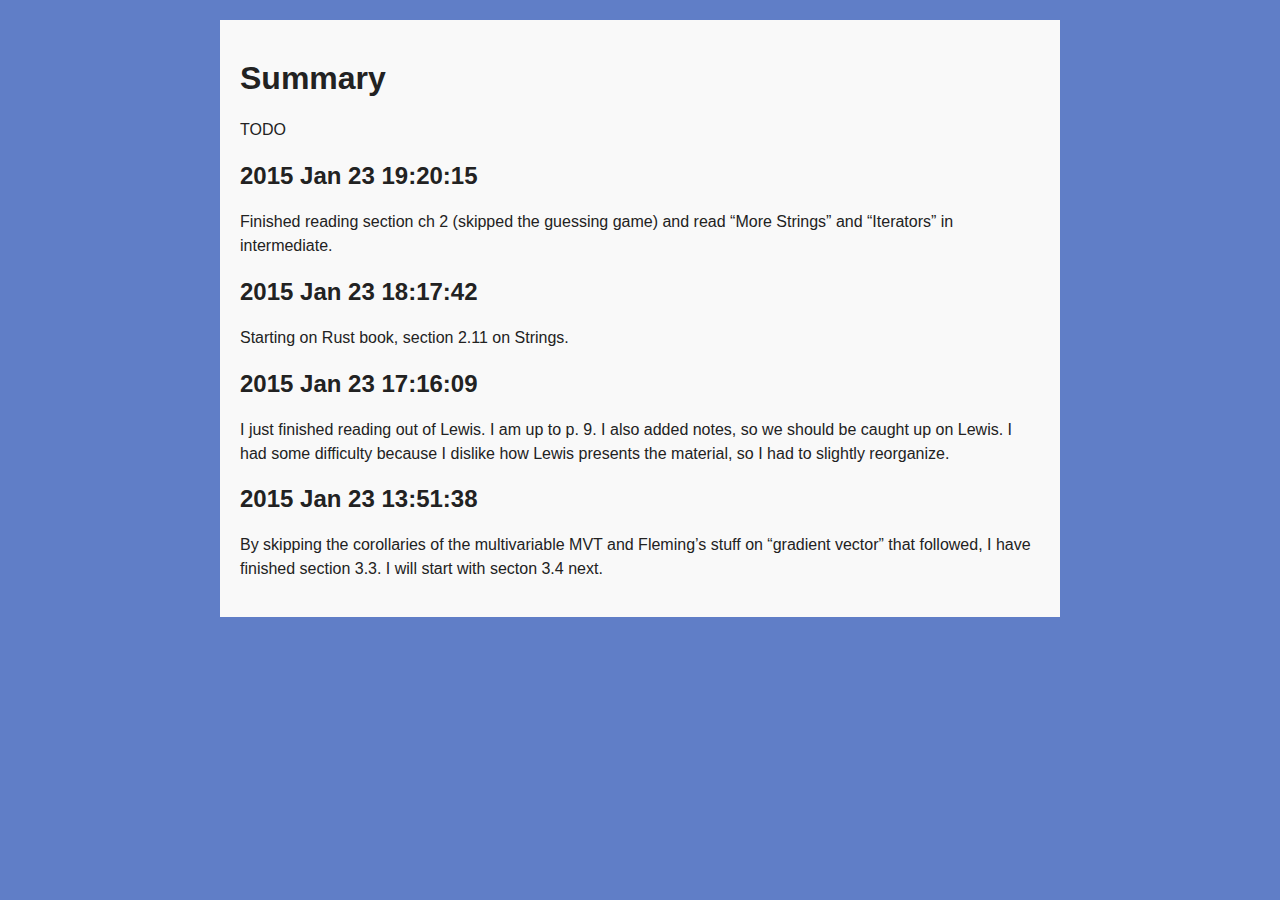
<file: log/2015/jan/23.html>
<!DOCTYPE html>
<html>
<head>
  <meta charset="utf-8">
  <meta name="generator" content="pandoc">
  <meta name="viewport" content="width=device-width, initial-scale=1.0, user-scalable=yes">
  <title></title>
  <style type="text/css">code{white-space: pre;}</style>
  <!--[if lt IE 9]>
    <script src="http://html5shim.googlecode.com/svn/trunk/html5.js"></script>
  <![endif]-->
  <link rel="stylesheet" href="/css/style.css">
</head>
<body>
<div id="body">
<h1 id="summary">Summary</h1>
<p>TODO</p>
<h2 id="jan-23-192015">2015 Jan 23 19:20:15</h2>
<p>Finished reading section ch 2 (skipped the guessing game) and read “More Strings” and “Iterators” in intermediate.</p>
<h2 id="jan-23-181742">2015 Jan 23 18:17:42</h2>
<p>Starting on Rust book, section 2.11 on Strings.</p>
<h2 id="jan-23-171609">2015 Jan 23 17:16:09</h2>
<p>I just finished reading out of Lewis. I am up to p. 9. I also added notes, so we should be caught up on Lewis. I had some difficulty because I dislike how Lewis presents the material, so I had to slightly reorganize.</p>
<h2 id="jan-23-135138">2015 Jan 23 13:51:38</h2>
<p>By skipping the corollaries of the multivariable MVT and Fleming’s stuff on “gradient vector” that followed, I have finished section 3.3. I will start with secton 3.4 next.</p>
</div>
</body>
</html>
</file>
<file: css/style.css>
body {
    margin: 0px;
    font-family: "Helvetica Neue", Helvetica, Arial, sans-serif;
    font-size: 16px;
    background-color: #607ec7;
}

h1.title {
    display: none;
}

#titlenav {
    font-size: 24px;
    font-weight: bold;
}

div#body {
    max-width: 800px;
    min-width: 580px;
    margin: 20px auto;
    padding: 20px;
    background-color: #f9f9f9;
    color: #222;
}

p {
    line-height: 1.5em;
}

h1 {
    line-height: 1.1em;
}

ul {
    line-height: 1.5em;
}


a, a:visited {
    color: #ef8700;
}

pre {
    width: 98%;
    white-space: pre-wrap;       /* CSS 3 */
    padding: 5px;
}

code {
    font-size: 14px;
    padding: 2px;
}

blockquote {
    padding: 5px;
}

pre, code, blockquote {
    background-color: #6a6a6a;
    color: #ffefdf;
}

code > span.co {
    color: #ee9990;
}

code > span.st {
    color: #30ee20;
}

img.center {
    display: block;
    margin-left: auto;
    margin-right: auto;
}

figure {
    text-align: center;
}
</file>
